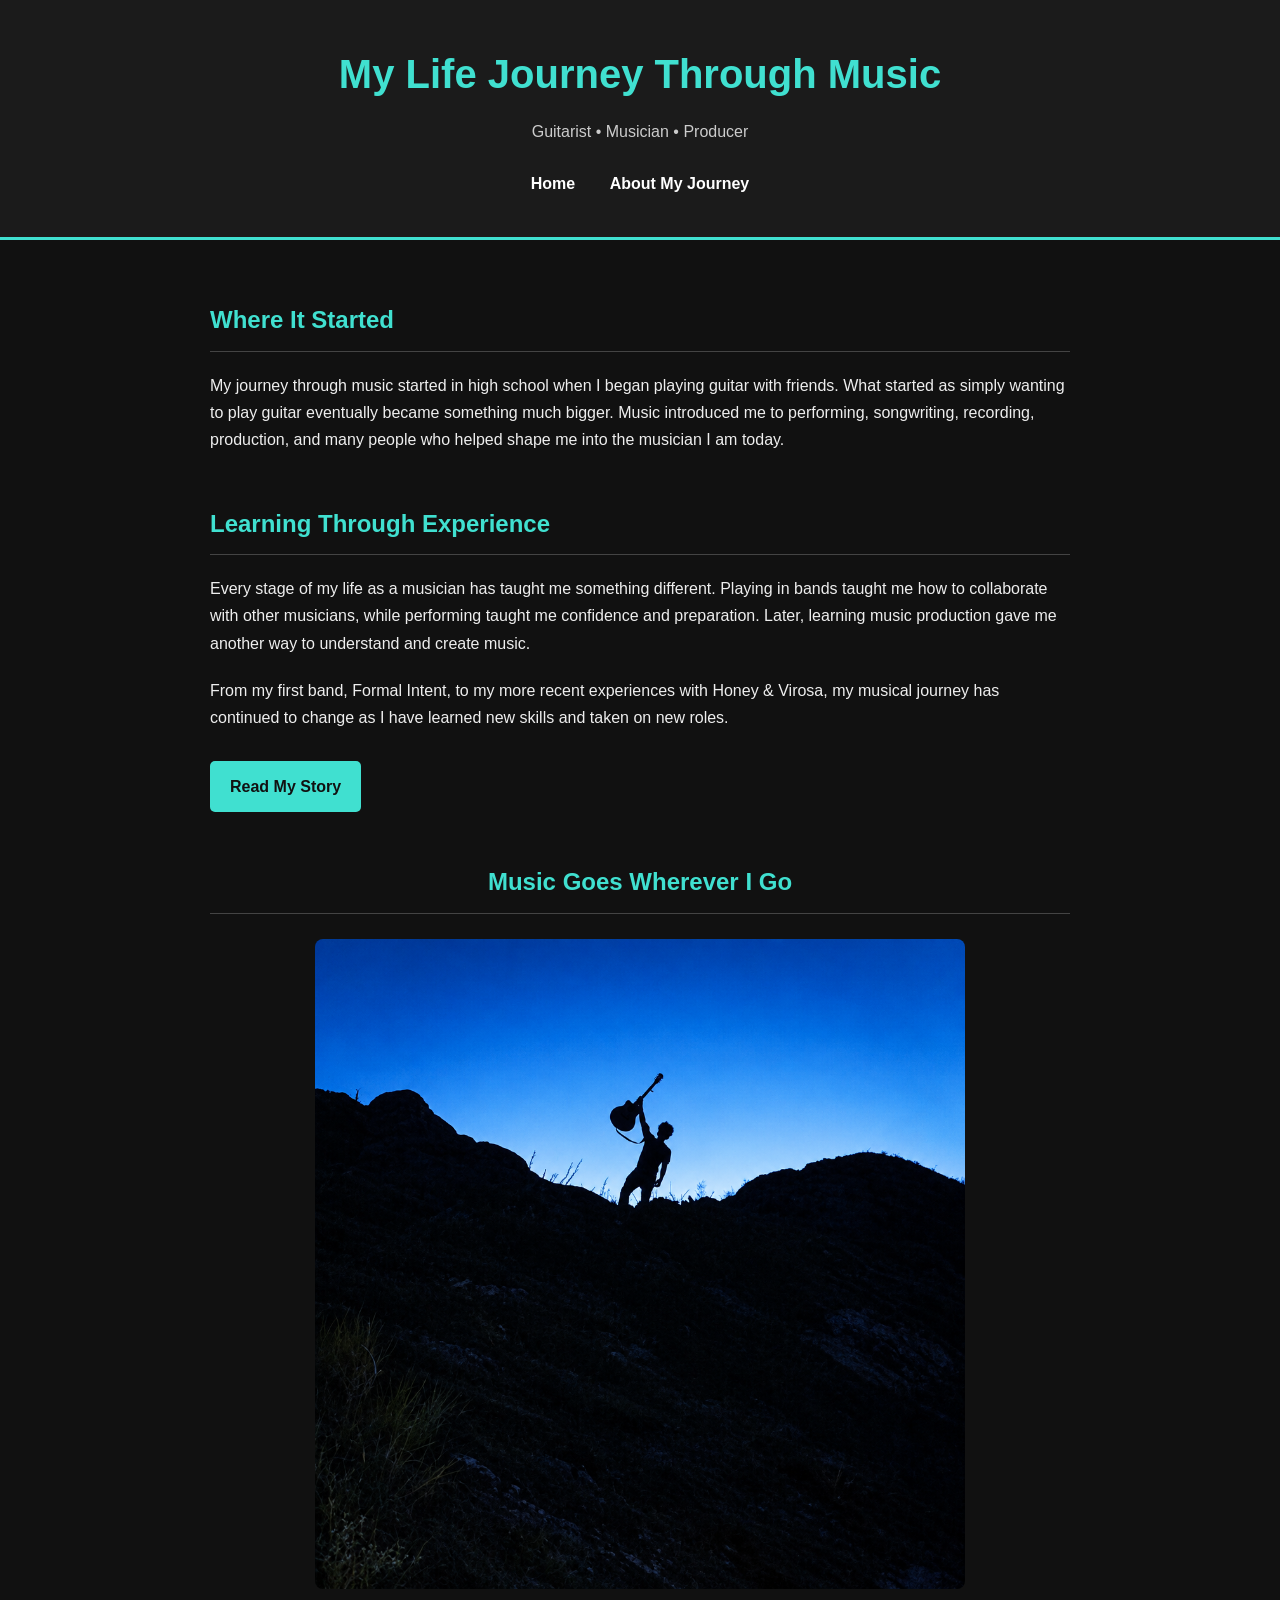
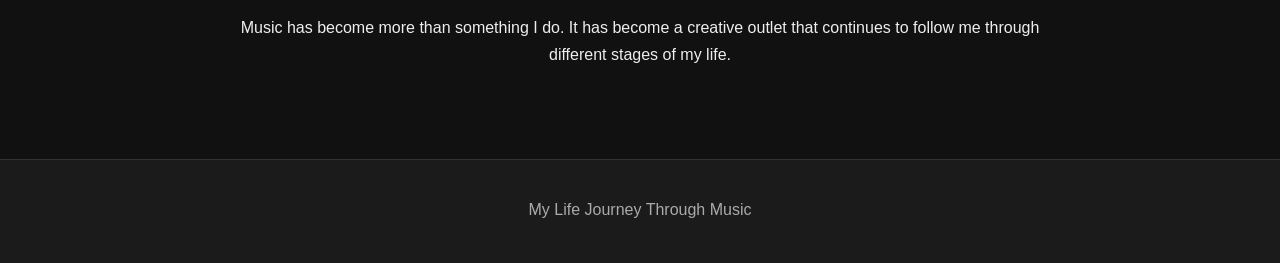
<file: index.html>
<!DOCTYPE html>
<html lang="en">
<head>
    <meta charset="UTF-8">
    <meta name="viewport" content="width=device-width, initial-scale=1.0">
    <title>My Life Journey Through Music</title>
    <link rel="stylesheet" href="style.css">
</head>
<body>
    <header>
        <h1>My Life Journey Through Music</h1>
        <p>Guitarist • Musician • Producer</p>
        <nav>
            <a href="index.html">Home</a>
            <a href="about.html">About My Journey</a>
        </nav>
    </header>
    <main>
        <section class="hero">
            <h2>Where It Started</h2>
            <p>My journey through music started in high school when I began playing guitar with friends. What started as simply wanting to play guitar eventually became something much bigger. Music introduced me to performing, songwriting, recording, production, and many people who helped shape me into the musician I am today.</p>
        </section>
        <section class="journey">
            <h2>Learning Through Experience</h2>
            <p>Every stage of my life as a musician has taught me something different. Playing in bands taught me how to collaborate with other musicians, while performing taught me confidence and preparation. Later, learning music production gave me another way to understand and create music.</p>
            <p>From my first band, Formal Intent, to my more recent experiences with Honey &amp; Virosa, my musical journey has continued to change as I have learned new skills and taken on new roles.</p>
            <a class="button" href="about.html">Read My Story</a>
        </section>
        <section class="photo-section">
            <h2>Music Goes Wherever I Go</h2>
            <img src="images/Revitalize-and-restore-this-exact-origin.png" alt="Silhouette of a guitarist holding a guitar while hiking">
            <p>Music has become more than something I do. It has become a creative outlet that continues to follow me through different stages of my life.</p>
        </section>
    </main>
    <footer><p>My Life Journey Through Music</p></footer>
</body>
</html>
</file>
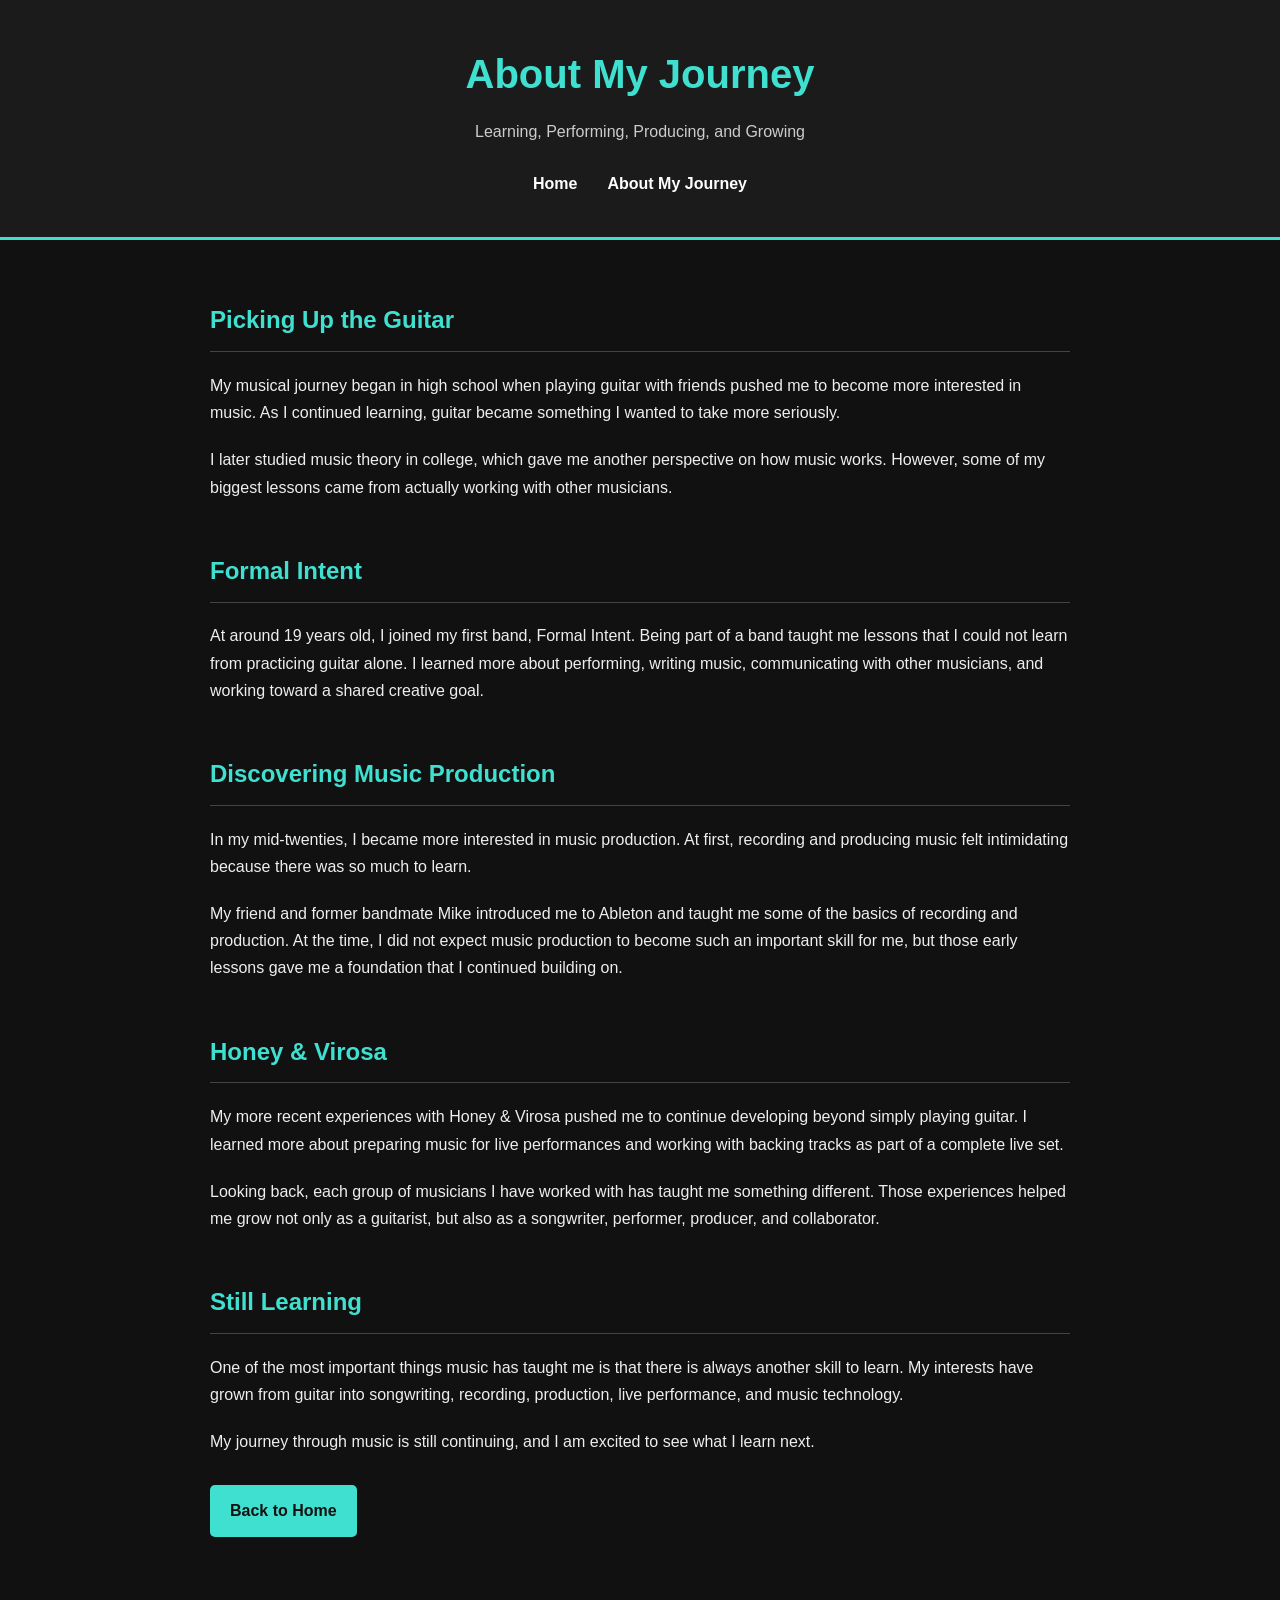
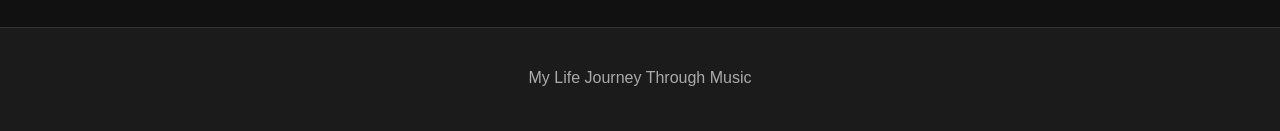
<file: about.html>
<!DOCTYPE html>
<html lang="en">
<head>
    <meta charset="UTF-8">
    <meta name="viewport" content="width=device-width, initial-scale=1.0">
    <title>About My Journey | My Life Journey Through Music</title>
    <link rel="stylesheet" href="style.css">
</head>
<body>
    <header>
        <h1>About My Journey</h1>
        <p>Learning, Performing, Producing, and Growing</p>
        <nav><a href="index.html">Home</a><a href="about.html">About My Journey</a></nav>
    </header>
    <main>
        <section><h2>Picking Up the Guitar</h2><p>My musical journey began in high school when playing guitar with friends pushed me to become more interested in music. As I continued learning, guitar became something I wanted to take more seriously.</p><p>I later studied music theory in college, which gave me another perspective on how music works. However, some of my biggest lessons came from actually working with other musicians.</p></section>
        <section><h2>Formal Intent</h2><p>At around 19 years old, I joined my first band, Formal Intent. Being part of a band taught me lessons that I could not learn from practicing guitar alone. I learned more about performing, writing music, communicating with other musicians, and working toward a shared creative goal.</p></section>
        <section><h2>Discovering Music Production</h2><p>In my mid-twenties, I became more interested in music production. At first, recording and producing music felt intimidating because there was so much to learn.</p><p>My friend and former bandmate Mike introduced me to Ableton and taught me some of the basics of recording and production. At the time, I did not expect music production to become such an important skill for me, but those early lessons gave me a foundation that I continued building on.</p></section>
        <section><h2>Honey &amp; Virosa</h2><p>My more recent experiences with Honey &amp; Virosa pushed me to continue developing beyond simply playing guitar. I learned more about preparing music for live performances and working with backing tracks as part of a complete live set.</p><p>Looking back, each group of musicians I have worked with has taught me something different. Those experiences helped me grow not only as a guitarist, but also as a songwriter, performer, producer, and collaborator.</p></section>
        <section><h2>Still Learning</h2><p>One of the most important things music has taught me is that there is always another skill to learn. My interests have grown from guitar into songwriting, recording, production, live performance, and music technology.</p><p>My journey through music is still continuing, and I am excited to see what I learn next.</p><a class="button" href="index.html">Back to Home</a></section>
    </main>
    <footer><p>My Life Journey Through Music</p></footer>
</body>
</html>
</file>
<file: style.css>
* { box-sizing: border-box; }
body { margin: 0; background-color: #111111; color: #eeeeee; font-family: Arial, Helvetica, sans-serif; line-height: 1.7; }
header { background-color: #1b1b1b; text-align: center; padding: 40px 20px; border-bottom: 3px solid turquoise; }
header h1 { margin: 0; color: turquoise; font-size: 2.5rem; }
header p { margin-top: 10px; color: #cccccc; }
nav { margin-top: 25px; }
nav a { color: white; text-decoration: none; margin: 0 15px; font-weight: bold; }
nav a:hover { color: turquoise; }
main { max-width: 900px; margin: auto; padding: 40px 20px; }
section { margin-bottom: 50px; }
h2 { color: turquoise; border-bottom: 1px solid #444444; padding-bottom: 10px; }
p { margin-bottom: 20px; }
.photo-section { text-align: center; }
.photo-section img { display: block; width: 100%; max-width: 650px; height: auto; margin: 25px auto; border-radius: 8px; }
.button { display: inline-block; background-color: turquoise; color: #111111; padding: 12px 20px; margin-top: 10px; text-decoration: none; font-weight: bold; border-radius: 5px; }
.button:hover { background-color: white; }
footer { background-color: #1b1b1b; text-align: center; padding: 20px; color: #aaaaaa; border-top: 1px solid #333333; }
@media (max-width: 600px) { header h1 { font-size: 2rem; } nav a { display: block; margin: 10px 0; } main { padding: 25px 15px; } }
</file>
